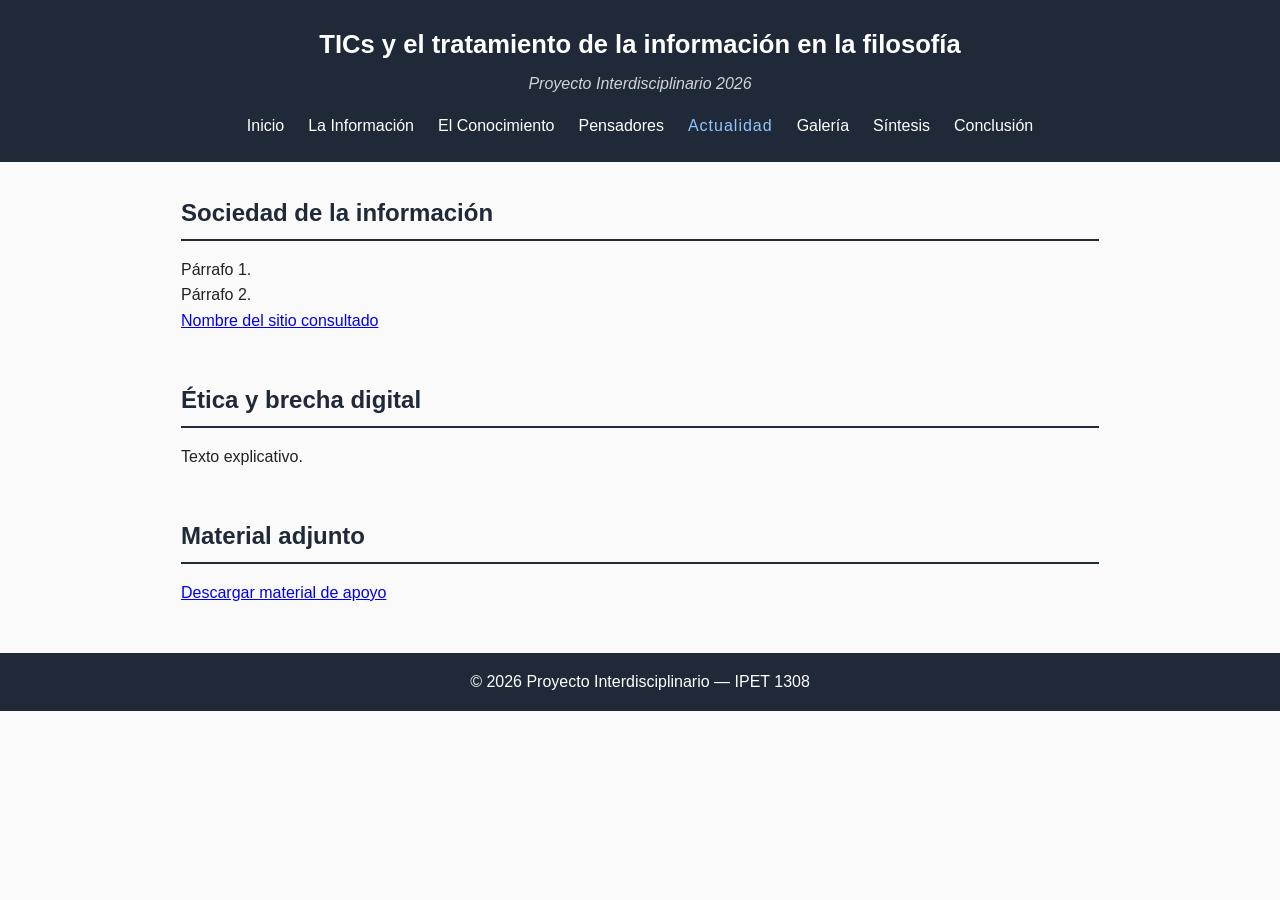
<file: actualidad.html>
<!DOCTYPE html>
<html lang="es">
<head>
    <meta charset="UTF-8">
    <meta name="viewport" content="width=device-width, initial-scale=1.0">
    <title>Actualidad - TICs y Filosofía</title>
    <link rel="stylesheet" href="css/estilos.css">
</head>
<body>

    <header>
        <h1>TICs y el tratamiento de la información en la filosofía</h1>
        <p class="slogan">Proyecto Interdisciplinario 2026</p>
        <nav>
            <ul>
                <li><a href="index.html">Inicio</a></li>
                <li><a href="informacion.html">La Información</a></li>
                <li><a href="filosofia.html">El Conocimiento</a></li>
                <li><a href="pensadores.html">Pensadores</a></li>
                <li><a href="actualidad.html">Actualidad</a></li>
                <li><a href="galeria.html">Galería</a></li>
                <li><a href="sintesis.html">Síntesis</a></li>
                <li><a href="conclusion.html">Conclusión</a></li>
            </ul>
        </nav>
    </header>

    <main>
        <section id="sociedad-informacion">
            <h2>Sociedad de la información</h2>
            <!-- TAREA: Investigá el concepto de Manuel Castells y explicalo con tus palabras (al menos 2 párrafos) -->
            <p>Párrafo 1.</p>
            <p>Párrafo 2.</p>
            <!-- TAREA: Citá la fuente consultada -->
            <p><a href="URL de la fuente" target="_blank">Nombre del sitio consultado</a></p>
        </section>

        <section id="brecha-digital">
            <h2>Ética y brecha digital</h2>
            <!-- TAREA: Explicá qué es la brecha digital y por qué genera desigualdad de acceso al conocimiento -->
            <p>Texto explicativo.</p>
        </section>

        <section id="material-adjunto">
            <h2>Material adjunto</h2>
            <!-- TAREA: Subí un PDF o material de apoyo a la carpeta /docs y enlazalo aquí -->
            <a href="docs/material.pdf" download>Descargar material de apoyo</a>
        </section>
    </main>

    <footer>
        <p>© 2026 Proyecto Interdisciplinario — IPET 1308</p>
    </footer>

    <script src="js/script.js"></script>
</body>
</html>
</file>
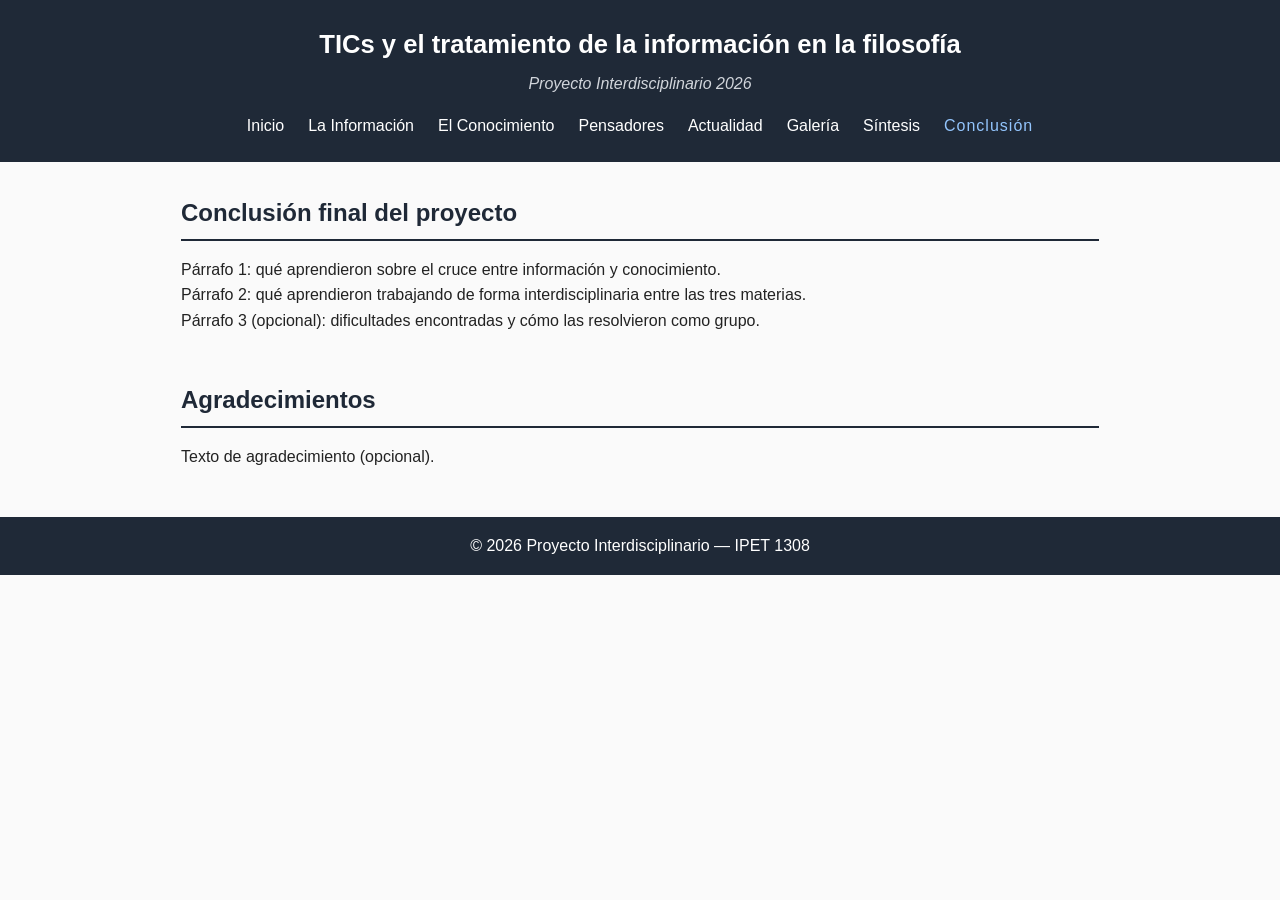
<file: conclusion.html>
<!DOCTYPE html>
<html lang="es">
<head>
    <meta charset="UTF-8">
    <meta name="viewport" content="width=device-width, initial-scale=1.0">
    <title>Conclusión - TICs y Filosofía</title>
    <link rel="stylesheet" href="css/estilos.css">
</head>
<body>

    <header>
        <h1>TICs y el tratamiento de la información en la filosofía</h1>
        <p class="slogan">Proyecto Interdisciplinario 2026</p>
        <nav>
            <ul>
                <li><a href="index.html">Inicio</a></li>
                <li><a href="informacion.html">La Información</a></li>
                <li><a href="filosofia.html">El Conocimiento</a></li>
                <li><a href="pensadores.html">Pensadores</a></li>
                <li><a href="actualidad.html">Actualidad</a></li>
                <li><a href="galeria.html">Galería</a></li>
                <li><a href="sintesis.html">Síntesis</a></li>
                <li><a href="conclusion.html">Conclusión</a></li>
            </ul>
        </nav>
    </header>

    <main>
        <section id="conclusion-final">
            <h2>Conclusión final del proyecto</h2>
            <!-- TAREA: Escriban acá la conclusión final y real del proyecto, distinta de la postura personal de Síntesis. -->
            <!-- Esta conclusión debe integrar lo trabajado en las tres materias (Taller de Informática, -->
            <!-- Sistemas de Procesamiento de Datos I y Filosofía) y reflexionar sobre qué aprendieron -->
            <!-- haciendo el proyecto, no solo sobre el tema en sí. -->
            <p>Párrafo 1: qué aprendieron sobre el cruce entre información y conocimiento.</p>
            <p>Párrafo 2: qué aprendieron trabajando de forma interdisciplinaria entre las tres materias.</p>
            <p>Párrafo 3 (opcional): dificultades encontradas y cómo las resolvieron como grupo.</p>
        </section>

        <section id="agradecimientos">
            <h2>Agradecimientos</h2>
            <!-- TAREA: Opcional. Mencionen a los/as docentes o instituciones que acompañaron el proyecto -->
            <p>Texto de agradecimiento (opcional).</p>
        </section>
    </main>

    <footer>
        <p>© 2026 Proyecto Interdisciplinario — IPET 1308</p>
    </footer>

    <script src="js/script.js"></script>
</body>
</html>
</file>
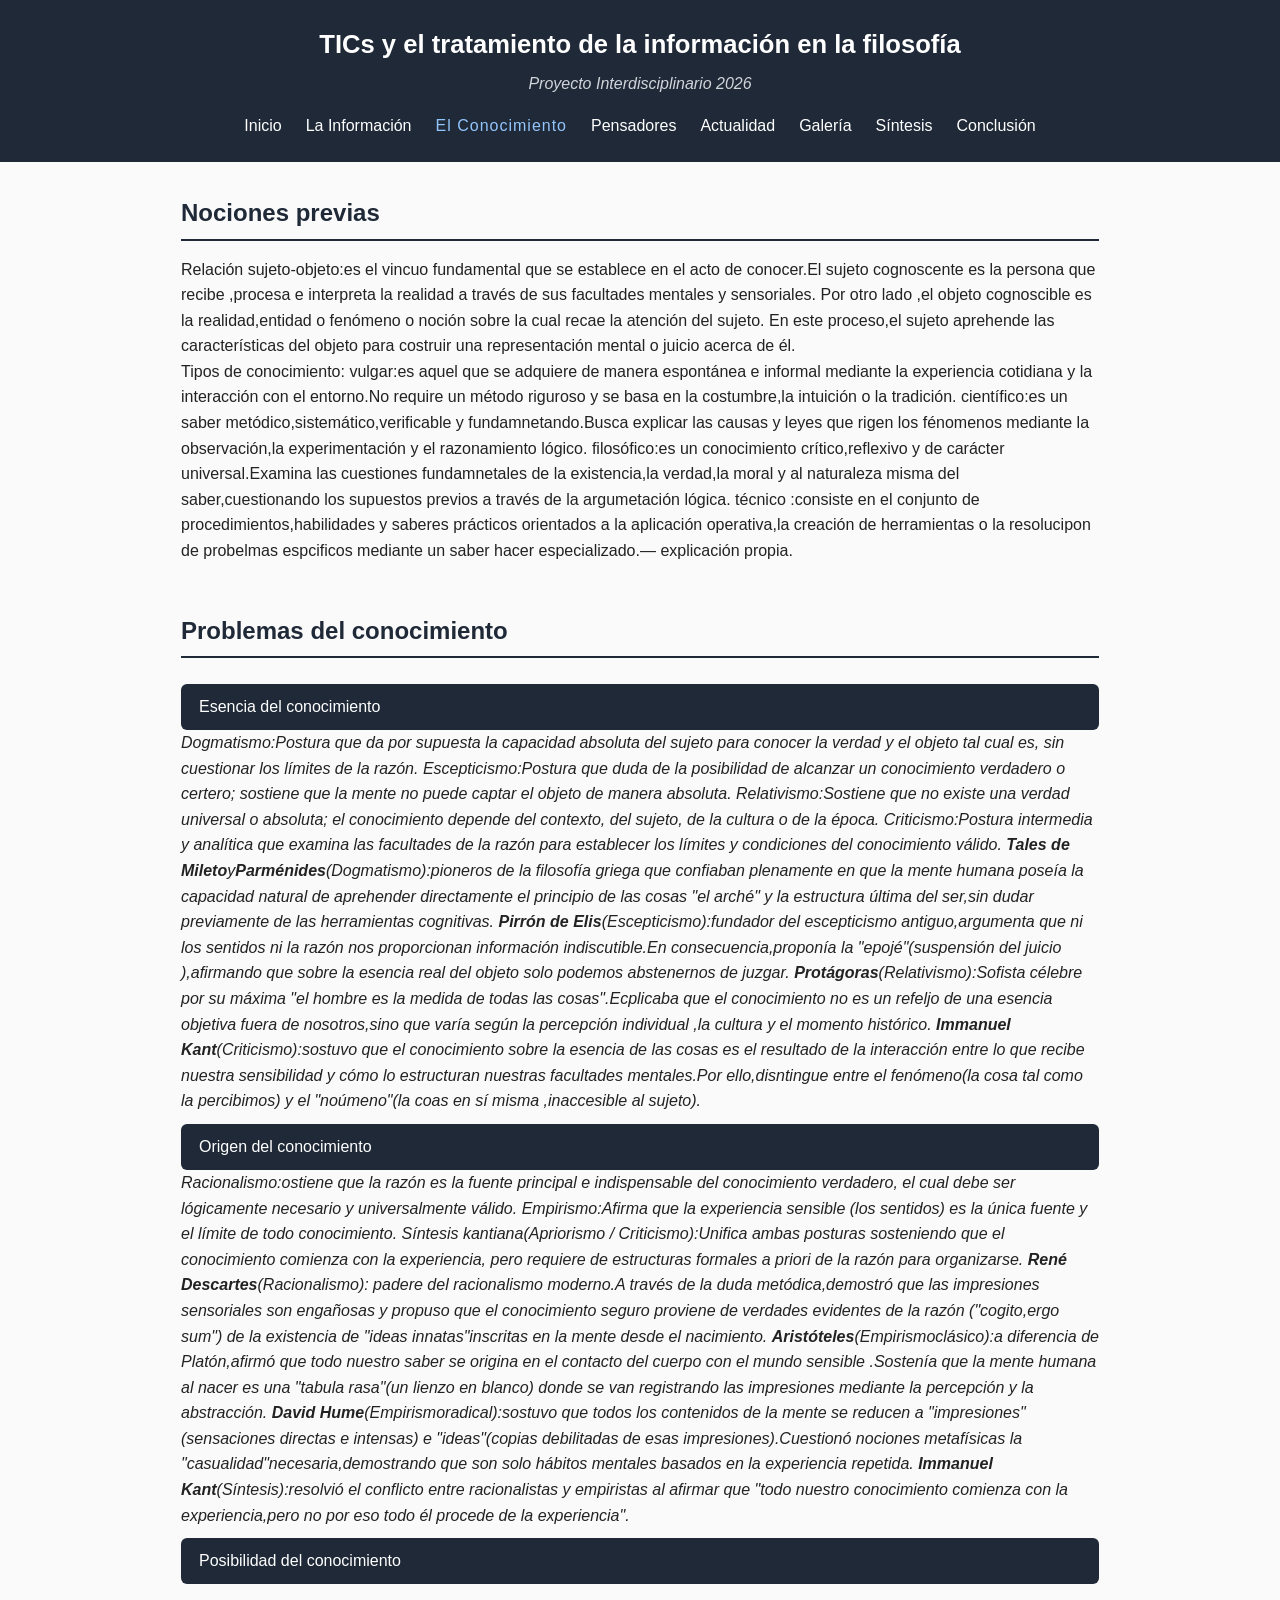
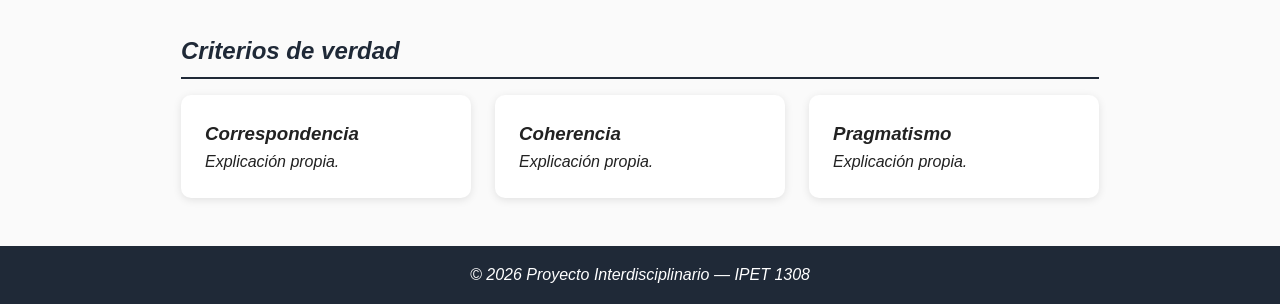
<file: filosofia.html>
<!DOCTYPE html>
<html lang="es">
<head>
    <meta charset="UTF-8">
    <meta name="viewport" content="width=device-width, initial-scale=1.0">
    <title>El Conocimiento - TICs y Filosofía</title>
    <link rel="stylesheet" href="css/estilos.css">
</head>
<body>

    <header>
        <h1>TICs y el tratamiento de la información en la filosofía</h1>
        <p class="slogan">Proyecto Interdisciplinario 2026</p>
        <nav>
            <ul>
                <li><a href="index.html">Inicio</a></li>
                <li><a href="informacion.html">La Información</a></li>
                <li><a href="filosofia.html">El Conocimiento</a></li>
                <li><a href="pensadores.html">Pensadores</a></li>
                <li><a href="actualidad.html">Actualidad</a></li>
                <li><a href="galeria.html">Galería</a></li>
                <li><a href="sintesis.html">Síntesis</a></li>
                <li><a href="conclusion.html">Conclusión</a></li>
            </ul>
        </nav>
    </header>

    <main>
        <section id="nociones-previas">
            <h2>Nociones previas</h2>
            <!-- TAREA: Completá con la explicación de sujeto-objeto y tipos de conocimiento -->
            <p>Relación sujeto-objeto:es el vincuo fundamental que se establece en el acto de conocer.El sujeto cognoscente es la persona que recibe ,procesa e interpreta la realidad a través de sus facultades mentales y sensoriales.
            Por otro lado ,el objeto cognoscible es la realidad,entidad o fenómeno o noción sobre la cual recae la atención del sujeto.
            En este proceso,el sujeto aprehende las características del objeto para costruir una representación mental o juicio acerca de él.</p>
            <p>Tipos de conocimiento: vulgar:es aquel que se adquiere de manera espontánea e informal mediante la experiencia cotidiana y la interacción con el entorno.No require un método riguroso y se basa en la costumbre,la intuición o la tradición.
                científico:es un saber metódico,sistemático,verificable y fundamnetando.Busca explicar las causas y leyes que rigen los fénomenos mediante la observación,la experimentación y el razonamiento lógico.
                filosófico:es un conocimiento crítico,reflexivo y de carácter universal.Examina las cuestiones fundamnetales de la existencia,la verdad,la moral y al naturaleza misma del saber,cuestionando los supuestos previos a través de la argumetación lógica.
                técnico :consiste en el conjunto de procedimientos,habilidades y saberes prácticos orientados a la aplicación operativa,la creación de herramientas o la resolucipon de probelmas espcificos mediante un saber hacer especializado.— explicación propia.</p>
        </section>

        <section id="problemas-conocimiento">
            <h2>Problemas del conocimiento</h2>

            <!-- ACORDEÓN: cada botón despliega su panel -->
            <button class="acordeon">Esencia del conocimiento</button>
            <div class="panel">
                <!-- TAREA: Completá con la explicación de dogmatismo, escepticismo, relativismo, criticismo -->
                <p>La ensencia del conocimiento indaga sobre la relación entre el sujeto y el objeto y qué significa realmente la acción de conoder.</p>
            </div>
            <i>Dogmatismo<i>:Postura que da por supuesta la capacidad absoluta del sujeto para conocer la verdad y el objeto tal cual es, sin cuestionar los límites de la razón.
            <i>Escepticismo</i>:Postura que duda de la posibilidad de alcanzar un conocimiento verdadero o certero; sostiene que la mente no puede captar el objeto de manera absoluta.
            <i>Relativismo</i>:Sostiene que no existe una verdad universal o absoluta; el conocimiento depende del contexto, del sujeto, de la cultura o de la época.
            <i>Criticismo</i>:Postura intermedia y analítica que examina las facultades de la razón para establecer los límites y condiciones del conocimiento válido.
               <b>Tales de Mileto</b>y<b>Parménides</b>(<i>Dogmatismo</i>):pioneros de la filosofía griega que confiaban plenamente en que la mente humana poseía la capacidad natural de aprehender directamente el principio de las cosas "el arché" y la estructura última del ser,sin dudar previamente de las herramientas cognitivas.
                 <b>Pirrón de Elis</b>(<i>Escepticismo</i>):fundador del escepticismo antiguo,argumenta que ni los sentidos ni la razón nos proporcionan información indiscutible.En consecuencia,proponía la "epojé"(suspensión del juicio ),afirmando que sobre la esencia real del objeto solo podemos abstenernos de juzgar.
                 <b>Protágoras</b>(<i>Relativismo</i>):Sofista célebre por su máxima "el hombre es la medida de todas las cosas".Ecplicaba que el conocimiento no es un refeljo de una esencia objetiva fuera de nosotros,sino que varía según la percepción individual ,la cultura y el momento histórico.
                 <b>Immanuel Kant</b>(<i>Criticismo</i>):sostuvo que el conocimiento sobre la esencia de las cosas es el resultado de la interacción entre lo que recibe nuestra sensibilidad y cómo lo estructuran nuestras facultades mentales.Por ello,disntingue entre el fenómeno(la cosa tal como la percibimos) y el "noúmeno"(la coas en sí misma ,inaccesible al sujeto).
            <button class="acordeon">Origen del conocimiento</button>
            <div class="panel">
                <!-- TAREA: Completá con racionalismo, empirismo y la síntesis kantiana -->
                <p> El origen del conocimiento busca determinar la fuente principal de donde provienen nuestras ideas y saberes</p>
            </div>
            <i>Racionalismo</i>:ostiene que la razón es la fuente principal e indispensable del conocimiento verdadero, el cual debe ser lógicamente necesario y universalmente válido.
            <i>Empirismo</i>:Afirma que la experiencia sensible (los sentidos) es la única fuente y el límite de todo conocimiento.
            <i>Síntesis kantiana</i>(Apriorismo / Criticismo):Unifica ambas posturas sosteniendo que el conocimiento comienza con la experiencia, pero requiere de estructuras formales a priori de la razón para organizarse.
                <b>René Descartes</b>(<i>Racionalismo</i>): padere del racionalismo moderno.A través de la duda metódica,demostró que las impresiones sensoriales son engañosas y propuso que el conocimiento seguro proviene de verdades evidentes de la razón ("cogito,ergo sum") de la existencia de "ideas innatas"inscritas en la mente desde el nacimiento.
                <b>Aristóteles</b>(<i>Empirismo</i>clásico):a diferencia de Platón,afirmó que todo nuestro saber se origina en el contacto del cuerpo con el mundo sensible .Sostenía que la mente humana al nacer es una "tabula rasa"(un lienzo en blanco) donde se van registrando las impresiones mediante la percepción y la abstracción.
                <b>David Hume</b>(<i>Empirismo</i>radical):sostuvo que todos los contenidos de la mente se reducen a "impresiones"(sensaciones directas e intensas) e "ideas"(copias debilitadas de esas impresiones).Cuestionó nociones metafísicas la "casualidad"necesaria,demostrando que son solo hábitos mentales basados en la experiencia repetida.
                <b>Immanuel Kant</b>(<i>Síntesis</i>):resolvió el conflicto entre racionalistas y empiristas al afirmar que "todo nuestro conocimiento comienza con la experiencia,pero no por eso todo él procede de la experiencia".
            <button class="acordeon">Posibilidad del conocimiento</button>
            <div class="panel">
                <!-- TAREA: Completá con dogmatismo, escepticismo y criticismo aplicados a este problema -->
                <p></p>
           <i>Dogmatismo</i>:Responde afirmativamente de forma ilimitada; la realidad se nos presenta directamente y el conocimiento es posible y seguro.
           <i>Escepticismo</i>:Responde negativamente; no es posible conocer la realidad objetiva con certeza absoluta, por lo que se debe dudar de toda afirmación.
            <i>Criticismo</i>:Responde con matices; es posible conocer la realidad, pero únicamente tal y como se nos aparece a través de nuestras estructuras de conocimiento, no la realidad en sí misma.
                <b>Platón</b>(<i>Dogmatismo</i>metafísico):afirmaba que la realidad absoluta sí se puede conocer,pero no mediante el mundo físico mudable,sino ascendiendo racionalmente hacia el "Mundo de las Ideas".Para Platón ,el ser humano posee la capacidad del intelecto
                para alcanzar el conocimiento absoluto"episteme" y superar la simple opinión "doxa".
                 <b> Sexto Empírico</b>(<i>Escepticismo</i>metódico):sostenía que no podemos afirmar nada definitivo sobre cómo es realmente el mundo exterior,ya que frente a cualquier argumento convincente siempre puede oponerse otro de igual fuerza.Consideraba que asumir
                la imposibilidad de conocer la verdad objetiva libera al espíritu de dogmas inecesarios.
                <b> Immanuel Kant</b>(<i>Criticismo</i>):a la pregunta de si se puede conocer la realidad tal y como es,Kant responde que solo es posible conocer el mundo "fenomenico"(la realidad construida y organizada por las estructuras cognitivas humanas).La realidad "en sí misma"(el "noúmneno)trasciende los limites de la razón pura y,por lo tanto,no se puede conocer objetivamente. 
            </div>
        </section>

        <section id="criterios-verdad">
            <h2>Criterios de verdad</h2>
            <!-- TAREA: Completá cada tarjeta -->
            <div class="grid-tarjetas">
                <div class="tarjeta">
                    <h3>Correspondencia</h3>
                    <p>Explicación propia.</p>
                </div>
                <div class="tarjeta">
                    <h3>Coherencia</h3>
                    <p>Explicación propia.</p>
                </div>
                <div class="tarjeta">
                    <h3>Pragmatismo</h3>
                    <p>Explicación propia.</p>
                </div>
            </div>
        </section>
    </main>

    <footer>
        <p>© 2026 Proyecto Interdisciplinario — IPET 1308</p>
    </footer>

    <script src="js/script.js"></script>
</body>
</html>
</file>
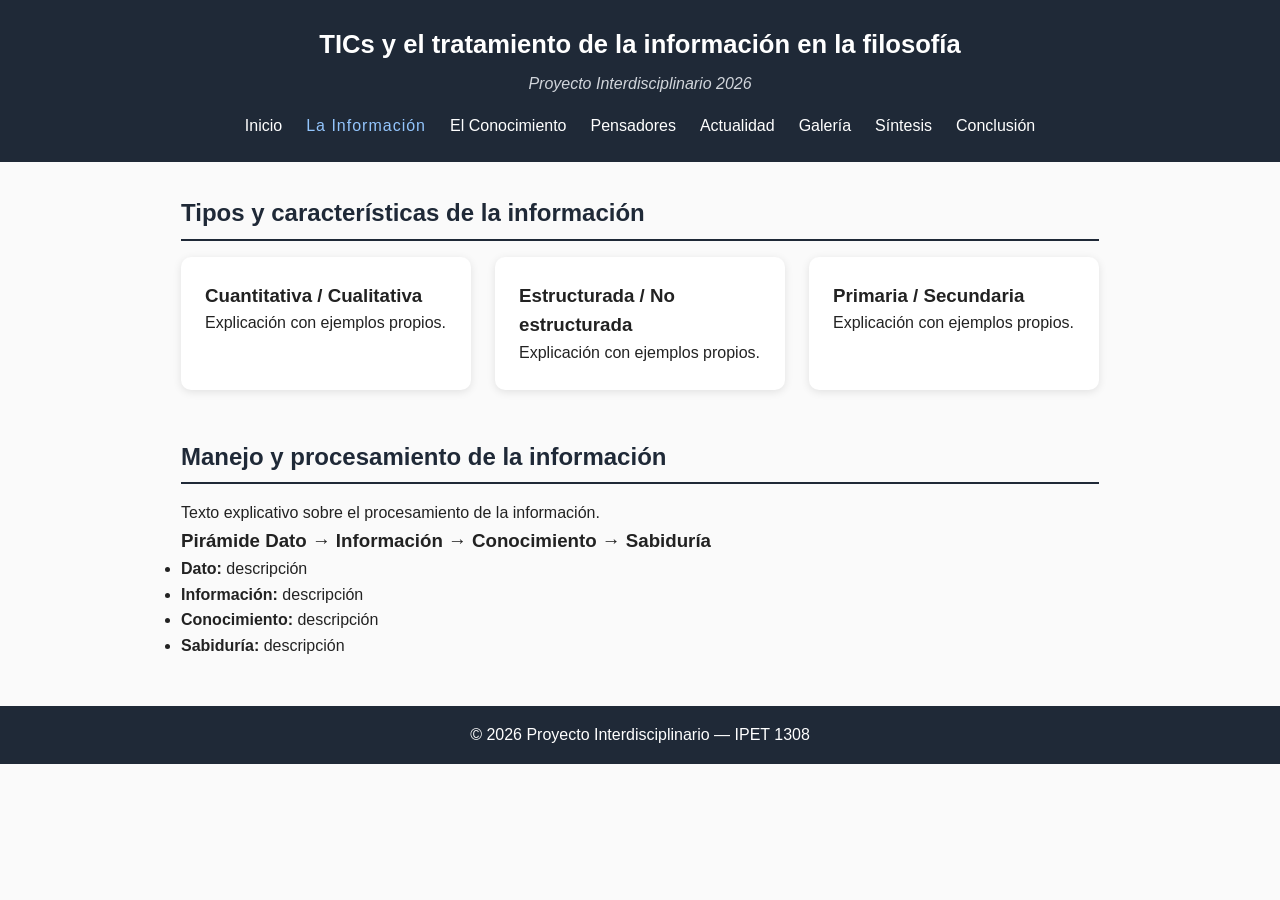
<file: informacion.html>
<!DOCTYPE html>
<html lang="es">
<head>
    <meta charset="UTF-8">
    <meta name="viewport" content="width=device-width, initial-scale=1.0">
    <title>La Información - TICs y Filosofía</title>
    <link rel="stylesheet" href="css/estilos.css">
</head>
<body>

    <header>
        <h1>TICs y el tratamiento de la información en la filosofía</h1>
        <p class="slogan">Proyecto Interdisciplinario 2026</p>
        <nav>
            <ul>
                <li><a href="index.html">Inicio</a></li>
                <li><a href="informacion.html">La Información</a></li>
                <li><a href="filosofia.html">El Conocimiento</a></li>
                <li><a href="pensadores.html">Pensadores</a></li>
                <li><a href="actualidad.html">Actualidad</a></li>
                <li><a href="galeria.html">Galería</a></li>
                <li><a href="sintesis.html">Síntesis</a></li>
                <li><a href="conclusion.html">Conclusión</a></li>
            </ul>
        </nav>
    </header>

    <main>
        <section id="tipos-informacion">
            <h2>Tipos y características de la información</h2>
            <!-- TAREA: Completá cada tarjeta con la explicación real de cada tipo de información -->
            <div class="grid-tarjetas">
                <div class="tarjeta">
                    <h3>Cuantitativa / Cualitativa</h3>
                    <p>Explicación con ejemplos propios.</p>
                </div>
                <div class="tarjeta">
                    <h3>Estructurada / No estructurada</h3>
                    <p>Explicación con ejemplos propios.</p>
                </div>
                <div class="tarjeta">
                    <h3>Primaria / Secundaria</h3>
                    <p>Explicación con ejemplos propios.</p>
                </div>
            </div>
        </section>

        <section id="procesamiento">
            <h2>Manejo y procesamiento de la información</h2>
            <!-- TAREA: Explicá con tus palabras cómo un sistema transforma datos en información -->
            <p>Texto explicativo sobre el procesamiento de la información.</p>

            <h3>Pirámide Dato → Información → Conocimiento → Sabiduría</h3>
            <!-- TAREA: Agregá aquí una imagen o esquema de la pirámide DIKW -->
            <!-- <img src="ACÁ VA LA URL" alt="Pirámide DIKW"> -->
            <ul>
                <li><b>Dato:</b> descripción</li>
                <li><b>Información:</b> descripción</li>
                <li><b>Conocimiento:</b> descripción</li>
                <li><b>Sabiduría:</b> descripción</li>
            </ul>
        </section>
    </main>

    <footer>
        <p>© 2026 Proyecto Interdisciplinario — IPET 1308</p>
    </footer>

    <script src="js/script.js"></script>
</body>
</html>
</file>
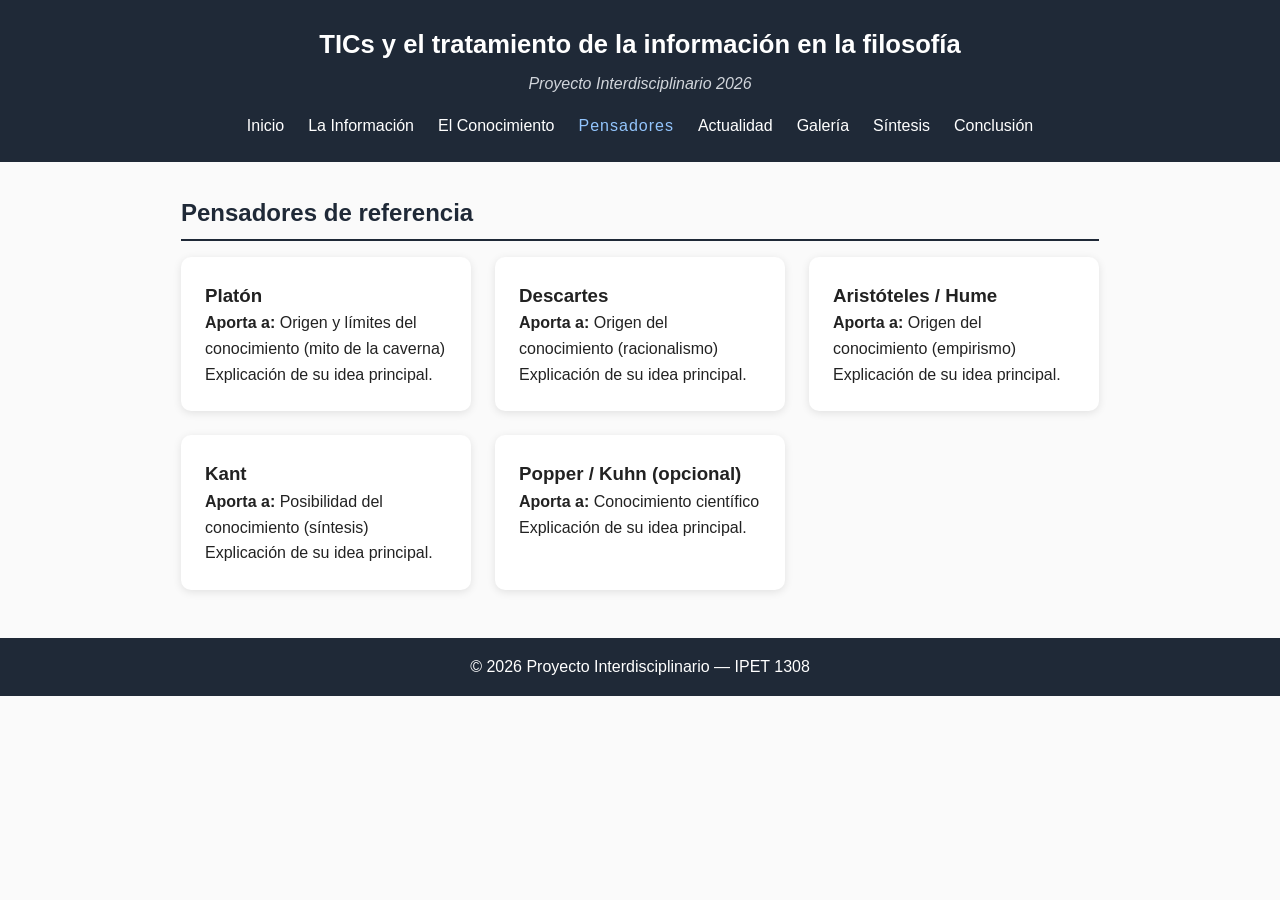
<file: pensadores.html>
<!DOCTYPE html>
<html lang="es">
<head>
    <meta charset="UTF-8">
    <meta name="viewport" content="width=device-width, initial-scale=1.0">
    <title>Pensadores - TICs y Filosofía</title>
    <link rel="stylesheet" href="css/estilos.css">
</head>
<body>

    <header>
        <h1>TICs y el tratamiento de la información en la filosofía</h1>
        <p class="slogan">Proyecto Interdisciplinario 2026</p>
        <nav>
            <ul>
                <li><a href="index.html">Inicio</a></li>
                <li><a href="informacion.html">La Información</a></li>
                <li><a href="filosofia.html">El Conocimiento</a></li>
                <li><a href="pensadores.html">Pensadores</a></li>
                <li><a href="actualidad.html">Actualidad</a></li>
                <li><a href="galeria.html">Galería</a></li>
                <li><a href="sintesis.html">Síntesis</a></li>
                <li><a href="conclusion.html">Conclusión</a></li>
            </ul>
        </nav>
    </header>

    <main>
        <section id="pensadores">
            <h2>Pensadores de referencia</h2>
            <!-- TAREA: Completá cada tarjeta con datos reales del pensador y agregá su imagen -->
            <div class="grid-tarjetas">
                <div class="tarjeta">
                    <!-- <img src="ACÁ VA LA URL" alt="Platón"> -->
                    <h3>Platón</h3>
                    <p><b>Aporta a:</b> Origen y límites del conocimiento (mito de la caverna)</p>
                    <p>Explicación de su idea principal.</p>
                </div>
                <div class="tarjeta">
                    <!-- <img src="ACÁ VA LA URL" alt="Descartes"> -->
                    <h3>Descartes</h3>
                    <p><b>Aporta a:</b> Origen del conocimiento (racionalismo)</p>
                    <p>Explicación de su idea principal.</p>
                </div>
                <div class="tarjeta">
                    <!-- <img src="ACÁ VA LA URL" alt="Aristóteles / Hume"> -->
                    <h3>Aristóteles / Hume</h3>
                    <p><b>Aporta a:</b> Origen del conocimiento (empirismo)</p>
                    <p>Explicación de su idea principal.</p>
                </div>
                <div class="tarjeta">
                    <!-- <img src="ACÁ VA LA URL" alt="Kant"> -->
                    <h3>Kant</h3>
                    <p><b>Aporta a:</b> Posibilidad del conocimiento (síntesis)</p>
                    <p>Explicación de su idea principal.</p>
                </div>
                <div class="tarjeta">
                    <!-- <img src="ACÁ VA LA URL" alt="Popper / Kuhn"> -->
                    <h3>Popper / Kuhn (opcional)</h3>
                    <p><b>Aporta a:</b> Conocimiento científico</p>
                    <p>Explicación de su idea principal.</p>
                </div>
            </div>
        </section>
    </main>

    <footer>
        <p>© 2026 Proyecto Interdisciplinario — IPET 1308</p>
    </footer>

    <script src="js/script.js"></script>
</body>
</html>
</file>
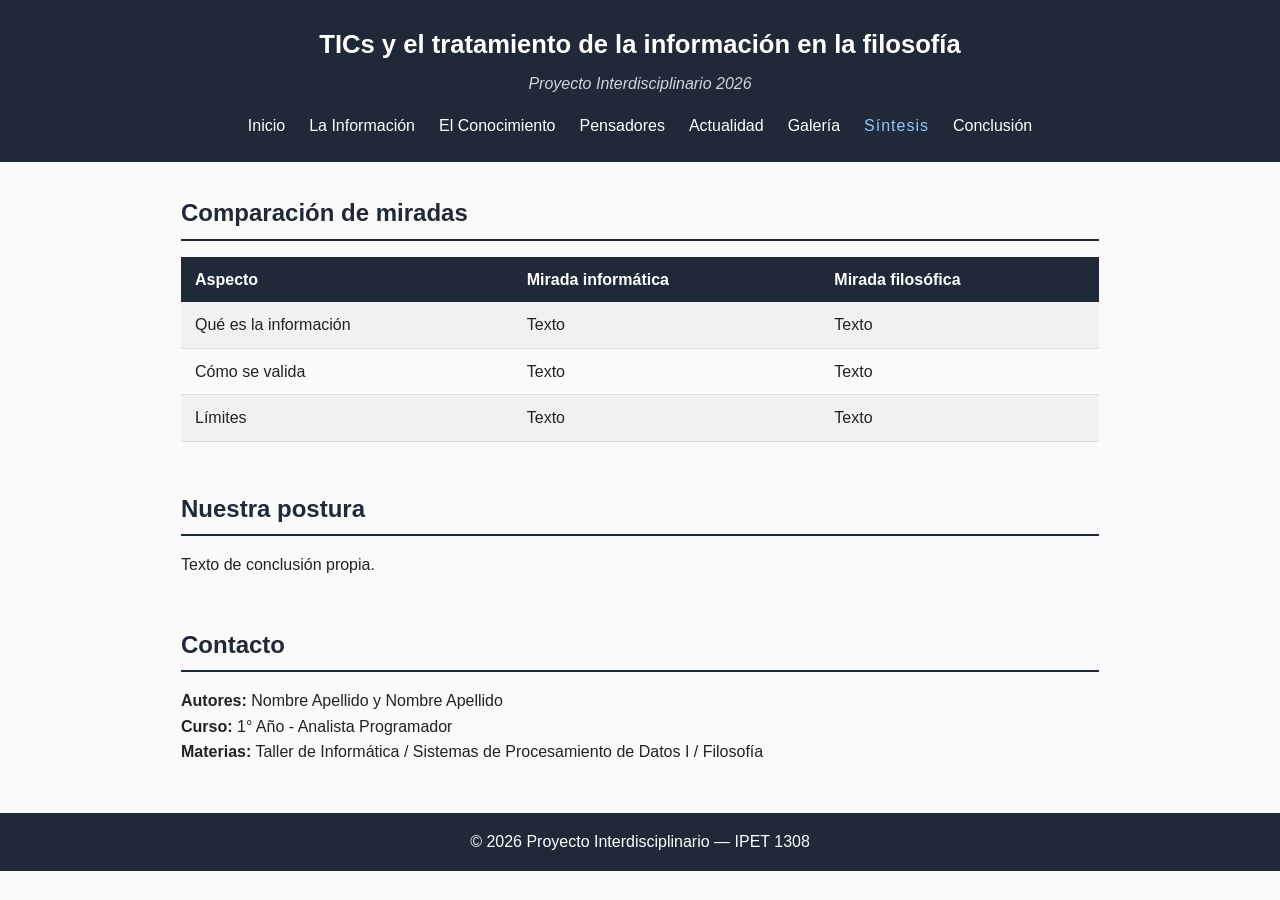
<file: sintesis.html>
<!DOCTYPE html>
<html lang="es">
<head>
    <meta charset="UTF-8">
    <meta name="viewport" content="width=device-width, initial-scale=1.0">
    <title>Síntesis - TICs y Filosofía</title>
    <link rel="stylesheet" href="css/estilos.css">
</head>
<body>

    <header>
        <h1>TICs y el tratamiento de la información en la filosofía</h1>
        <p class="slogan">Proyecto Interdisciplinario 2026</p>
        <nav>
            <ul>
                <li><a href="index.html">Inicio</a></li>
                <li><a href="informacion.html">La Información</a></li>
                <li><a href="filosofia.html">El Conocimiento</a></li>
                <li><a href="pensadores.html">Pensadores</a></li>
                <li><a href="actualidad.html">Actualidad</a></li>
                <li><a href="galeria.html">Galería</a></li>
                <li><a href="sintesis.html">Síntesis</a></li>
                <li><a href="conclusion.html">Conclusión</a></li>
            </ul>
        </nav>
    </header>

    <main>
        <section id="comparacion">
            <h2>Comparación de miradas</h2>
            <!-- TAREA: Completá la tabla comparando la mirada informática y la mirada filosófica -->
            <table>
                <tr>
                    <th>Aspecto</th>
                    <th>Mirada informática</th>
                    <th>Mirada filosófica</th>
                </tr>
                <tr>
                    <td>Qué es la información</td>
                    <td>Texto</td>
                    <td>Texto</td>
                </tr>
                <tr>
                    <td>Cómo se valida</td>
                    <td>Texto</td>
                    <td>Texto</td>
                </tr>
                <tr>
                    <td>Límites</td>
                    <td>Texto</td>
                    <td>Texto</td>
                </tr>
            </table>
        </section>

        <section id="postura">
            <h2>Nuestra postura</h2>
            <!-- TAREA: Escriban su conclusión grupal respondiendo: ¿el procesamiento de datos puede producir conocimiento verdadero? -->
            <p>Texto de conclusión propia.</p>
        </section>

        <section id="contacto">
            <h2>Contacto</h2>
            <!-- TAREA: Completá con los integrantes reales, curso y materia -->
            <p><b>Autores:</b> Nombre Apellido y Nombre Apellido</p>
            <p><b>Curso:</b> 1° Año - Analista Programador</p>
            <p><b>Materias:</b> Taller de Informática / Sistemas de Procesamiento de Datos I / Filosofía</p>
        </section>
    </main>

    <footer>
        <p>© 2026 Proyecto Interdisciplinario — IPET 1308</p>
    </footer>

    <script src="js/script.js"></script>
</body>
</html>
</file>
<file: css/estilos.css>
/* RESET BÁSICO */
* {
    margin: 0;
    padding: 0;
    box-sizing: border-box;
}

body {
    font-family: 'Segoe UI', Arial, sans-serif;
    line-height: 1.6;
    color: #222;
    background-color: #fafafa;
}

/* ENCABEZADO */
header {
    background-color: #1f2937;
    color: white;
    padding: 1.5rem 2rem;
    text-align: center;
}

header h1 {
    font-size: 1.6em;
}

.slogan {
    margin-top: 6px;
    font-style: italic;
    color: #d1d5db;
}

nav ul {
    list-style: none;
    display: flex;
    justify-content: center;
    gap: 1.5rem;
    margin-top: 1rem;
    flex-wrap: wrap;
}

nav a {
    color: white;
    text-decoration: none;
    font-weight: 500;
    transition: color 0.2s ease, letter-spacing 0.2s ease;
}

nav a:hover,
nav a.activo {
    color: #93c5fd;
    letter-spacing: 1px;
}

/* CONTENIDO PRINCIPAL */
main {
    max-width: 950px;
    margin: 2rem auto;
    padding: 0 1rem;
}

section {
    margin-bottom: 3rem;
}

section h2 {
    color: #1f2937;
    border-bottom: 2px solid #1f2937;
    padding-bottom: 6px;
    margin-bottom: 16px;
}

/* TARJETAS */
.grid-tarjetas {
    display: grid;
    grid-template-columns: repeat(auto-fit, minmax(230px, 1fr));
    gap: 1.5rem;
    margin-top: 1rem;
}

.tarjeta {
    background: white;
    border-radius: 10px;
    box-shadow: 0 2px 8px rgba(0,0,0,0.1);
    padding: 1.5rem;
    transition: transform 0.3s ease, box-shadow 0.3s ease;
}

.tarjeta:hover {
    transform: translateY(-6px);
    box-shadow: 0 8px 20px rgba(0,0,0,0.15);
}

.tarjeta img {
    width: 100%;
    border-radius: 8px;
    margin-bottom: 10px;
}

/* ACORDEÓN */
.acordeon {
    width: 100%;
    text-align: left;
    background-color: #1f2937;
    color: white;
    border: none;
    padding: 14px 18px;
    font-size: 1em;
    cursor: pointer;
    border-radius: 6px;
    margin-top: 10px;
}

.acordeon:hover {
    background-color: #374151;
}

.panel {
    display: none;
    background-color: white;
    padding: 16px 18px;
    border-left: 3px solid #1f2937;
    margin-bottom: 4px;
}

/* CARRUSEL */
.carrusel {
    width: 100%;
    overflow: hidden;
    max-height: 350px;
}

.carrusel-contenido {
    display: flex;
    animation: desplazar 9s infinite;
}

.carrusel-contenido img {
    min-width: 100%;
    max-height: 350px;
    object-fit: cover;
}

@keyframes desplazar {
    0%   { transform: translateX(0%); }
    33%  { transform: translateX(-100%); }
    66%  { transform: translateX(-200%); }
    100% { transform: translateX(0%); }
}

/* GALERÍA DE IMÁGENES */
.galeria-grid {
    display: grid;
    grid-template-columns: repeat(3, 1fr);
    gap: 12px;
    margin-top: 16px;
}

.galeria-grid img {
    width: 100%;
    height: 200px;
    object-fit: cover;
    border-radius: 8px;
    transition: transform 0.3s ease, opacity 0.3s ease;
}

.galeria-grid img:hover {
    transform: scale(1.05);
    opacity: 0.9;
}

/* GALERÍA DE VIDEOS */
.video-grid {
    display: grid;
    grid-template-columns: repeat(auto-fit, minmax(300px, 1fr));
    gap: 1.5rem;
    margin-top: 16px;
}

.video-item iframe {
    border: none;
    border-radius: 8px;
    display: block;
}

.video-item p {
    margin-top: 8px;
    font-style: italic;
    color: #555;
}

/* TABLAS */
table {
    width: 100%;
    border-collapse: collapse;
    margin-top: 16px;
}

table th {
    background-color: #1f2937;
    color: white;
    padding: 10px 14px;
    text-align: left;
}

table td {
    padding: 10px 14px;
    border-bottom: 1px solid #ddd;
}

table tr:nth-child(even) {
    background-color: #f1f1f1;
}

/* PIE DE PÁGINA */
footer {
    text-align: center;
    padding: 1rem;
    background-color: #1f2937;
    color: white;
    margin-top: 3rem;
}

/* ANIMACIÓN DE ENTRADA DE SECCIONES */
section {
    animation: aparecer 0.5s ease-in;
}

@keyframes aparecer {
    from { opacity: 0; transform: translateY(20px); }
    to   { opacity: 1; transform: translateY(0); }
}
</file>
